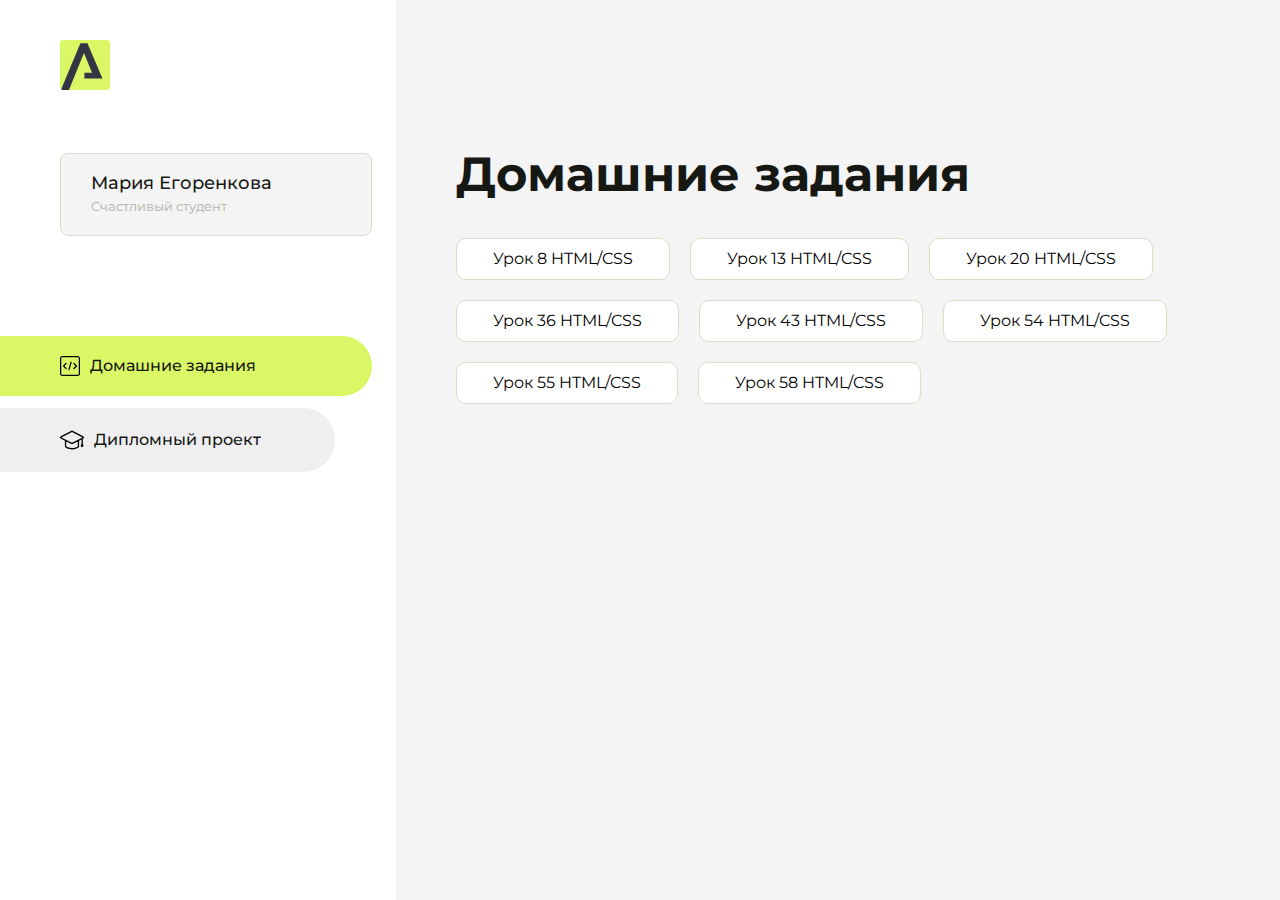
<file: index.html>
<!DOCTYPE html>
<html lang="en">
<head>
    <meta charset="UTF-8">
    <meta name="viewport" content="width=device-width, initial-scale=1.0">
    <title>Домашняя работа</title>
    <link rel="shortcut icon" href="src/logo.ico" type="image/x-icon">
    <link rel="preconnect" href="https://fonts.googleapis.com">
    <link rel="preconnect" href="https://fonts.gstatic.com" crossorigin>
    <link href="https://fonts.googleapis.com/css2?family=Montserrat:wght@400;500;700&family=Rubik:wght@500&display=swap"
          rel="stylesheet">
    <link rel="stylesheet" href="src/style.css">
</head>
<body id="body">
<div class="overlay" id="overlay"></div>
<div class="layout">
    <div class="burger" id="burger">
        <svg viewBox="0 0 24 24" fill="none" xmlns="http://www.w3.org/2000/svg">
            <g id="SVGRepo_bgCarrier" stroke-width="0"></g>
            <g id="SVGRepo_tracerCarrier" stroke-linecap="round" stroke-linejoin="round"></g>
            <g id="SVGRepo_iconCarrier">
                <path d="M4 18L20 18" stroke="#DAF765" stroke-width="2" stroke-linecap="round"></path>
                <path d="M4 12L20 12" stroke="#DAF765" stroke-width="2" stroke-linecap="round"></path>
                <path d="M4 6L20 6" stroke="#DAF765" stroke-width="2" stroke-linecap="round"></path>
            </g>
        </svg>
    </div>
    <aside class="sidebar" id="sidebar">
        <div class="sidebar__inner">
            <div class="logo">
                <svg width="50" height="50" viewBox="0 0 50 50" fill="none" xmlns="http://www.w3.org/2000/svg">
                    <g clip-path="url(#clip0_513_74730)">
                        <path d="M46.17 -0.257004H3.83C1.57281 -0.257004 -0.257 1.57281 -0.257 3.83V46.17C-0.257 48.4272 1.57281 50.257 3.83 50.257H46.17C48.4272 50.257 50.257 48.4272 50.257 46.17V3.83C50.257 1.57281 48.4272 -0.257004 46.17 -0.257004Z"
                              fill="#DAF765"/>
                        <path d="M24.375 38.4H42.461L27.441 3.1585H20.4355C20.4355 3.1585 6.7895 35.881 1.1945 49.294C2.015 50.0275 3.0945 50.257 3.6945 50.257H8.8445L23.954 13.07L32.0465 32.8285H24.375V38.4Z"
                              fill="#323843"/>
                    </g>
                    <defs>
                        <clipPath id="clip0_513_74730">
                            <rect width="50" height="50" fill="white"/>
                        </clipPath>
                    </defs>
                </svg>
            </div>
            <div class="sidebar__user">
                <div class="sidebar__name">Мария Егоренкова</div>
                <div class="sidebar__text">Счастливый студент</div>
            </div>
            <div class="sidebar__tabs">
                <div class="sidebar__item">
                    <button class="sidebar__button active" id="tasks">
                        <svg xmlns="http://www.w3.org/2000/svg" width="20" height="20" viewBox="0 0 20 20" fill="none">
                            <g clip-path="url(#clip0_704_74543)">
                                <path d="M17.7083 20H2.29167C1.0275 20 0 18.9725 0 17.7083V2.29167C0 1.0275 1.0275 0 2.29167 0H17.7083C18.9725 0 20 1.0275 20 2.29167V17.7083C20 18.9725 18.9725 20 17.7083 20ZM2.29167 1.25C1.7175 1.25 1.25 1.7175 1.25 2.29167V17.7083C1.25 18.2825 1.7175 18.75 2.29167 18.75H17.7083C18.2825 18.75 18.75 18.2825 18.75 17.7083V2.29167C18.75 1.7175 18.2825 1.25 17.7083 1.25H2.29167Z"
                                      fill="black"/>
                                <path d="M6.04167 13.125C5.88167 13.125 5.72167 13.0642 5.6 12.9417L3.1 10.4417C2.85583 10.1975 2.85583 9.80167 3.1 9.5575L5.6 7.0575C5.84417 6.81333 6.24 6.81333 6.48417 7.0575C6.72833 7.30167 6.72833 7.6975 6.48417 7.94167L4.42583 10L6.48417 12.0583C6.72833 12.3025 6.72833 12.6983 6.48417 12.9425C6.36167 13.0642 6.20167 13.125 6.04167 13.125Z"
                                      fill="black"/>
                                <path d="M8.95833 14.1667C8.9 14.1667 8.84 14.1583 8.78167 14.1417C8.45083 14.0442 8.26083 13.6967 8.35833 13.3658L10.4417 6.28251C10.5392 5.95084 10.8892 5.76417 11.2175 5.85917C11.5483 5.95667 11.7383 6.30417 11.6408 6.63501L9.5575 13.7183C9.47833 13.9908 9.22833 14.1667 8.95833 14.1667Z"
                                      fill="black"/>
                                <path d="M13.9583 13.125C13.7983 13.125 13.6383 13.0642 13.5167 12.9417C13.2725 12.6975 13.2725 12.3017 13.5167 12.0575L15.575 9.99916L13.5167 7.94083C13.2725 7.69666 13.2725 7.30083 13.5167 7.05666C13.7608 6.81249 14.1567 6.81249 14.4008 7.05666L16.9008 9.55666C17.145 9.80083 17.145 10.1967 16.9008 10.4408L14.4008 12.9408C14.2783 13.0642 14.1183 13.125 13.9583 13.125Z"
                                      fill="black"/>
                            </g>
                            <defs>
                                <clipPath id="clip0_704_74543">
                                    <rect width="20" height="20" fill="white"/>
                                </clipPath>
                            </defs>
                        </svg>
                        <span>Домашние задания</span></button>
                </div>
                <div class="sidebar__item">
                    <button class="sidebar__button" id="diplom">
                        <svg xmlns="http://www.w3.org/2000/svg" width="24" height="24" viewBox="0 0 24 24" fill="none">
                            <g clip-path="url(#clip0_704_74553)">
                                <path d="M23.2628 10.5971C23.7176 10.365 24 9.90375 24 9.39337C24 8.883 23.7176 8.42175 23.2628 8.18962L12.6135 2.75362C12.2291 2.55824 11.7705 2.55787 11.3854 2.75399L0.736875 8.19C0.282375 8.42175 0 8.883 0 9.39337C0 9.90375 0.282375 10.365 0.736875 10.5971L4.89038 12.7177V18.2074C4.89038 19.8154 8.412 21.393 12 21.393C15.5884 21.393 19.1096 19.815 19.1096 18.2074V12.7174L21.4609 11.517V15.8017L20.901 17.2305C20.7409 17.6389 20.7934 18.0994 21.0405 18.4616C21.2876 18.8246 21.6979 19.041 22.1366 19.041C22.5754 19.041 22.9852 18.8246 23.2324 18.462C23.4795 18.099 23.532 17.6385 23.3719 17.2301L22.8124 15.8021V10.827L23.2628 10.5971ZM17.7623 18.1721C17.6198 18.6375 15.3491 20.0419 12 20.0419C8.65088 20.0419 6.38025 18.6375 6.2415 18.2074V12.3037L6.23887 12.3019C6.23812 12.057 6.1065 11.8207 5.87325 11.7019L1.3515 9.39337L12 3.95737L22.6489 9.39337L12 14.8294L5.87325 11.7019C5.54063 11.5331 4.6695 11.6674 4.5 12C4.33012 12.3322 4.55813 12.5479 4.89038 12.7177L11.3857 16.0331C11.5781 16.1314 11.7889 16.1805 12 16.1805C12.2107 16.1805 12.4222 16.1314 12.6146 16.0331L17.7593 13.407L17.7623 18.1721Z"
                                      fill="black"/>
                            </g>
                            <defs>
                                <clipPath id="clip0_704_74553">
                                    <rect width="24" height="24" fill="white"/>
                                </clipPath>
                            </defs>
                        </svg>
                        <span>Дипломный проект</span></button>
                </div>
            </div>
        </div>

    </aside>
    <div class="content">
        <div class="container">
            <div class="content__block" id="tasksBlock">
                <div class="content__title">Домашние задания</div>
                <ul class="content__list">
                    <li class="content__list-item">
                        <a href="lesson8/index.html">Урок 8 HTML/CSS</a>
                    </li>
                    <li class="content__list-item">
                        <a href="html-13/index.html">Урок 13 HTML/CSS</a>
                    </li>
                     <li class="content__list-item">
                        <a href="html-20/index.html">Урок 20 HTML/CSS</a>
                    </li>
                    <li class="content__list-item">
                        <a href="html-36/index.html">Урок 36 HTML/CSS</a>
                    </li>
                    <li class="content__list-item">
                        <a href="html-43/index.html">Урок 43 HTML/CSS</a>
                    </li>
                    <li class="content__list-item">
                        <a href="html-54/index.html">Урок 54 HTML/CSS</a>
                    </li>
                    <li class="content__list-item">
                        <a href="html-55/index.html">Урок 55 HTML/CSS</a>
                    </li>
                    <li class="content__list-item">
                        <a href="html-58/index.html">Урок 58 HTML/CSS</a>
                    </li>
                </ul>
            </div>
            <div class="content__block hidden" id="diplomBlock">
                <div class="content__title">Дипломный проект</div>
                <div class="content__list-diplom">
                    <a href="lesson8/index.html">Ссылка на ДЗ</a>
                </div>
                <div class="content__decor">
                    <div class="content__decor-text">Давай проверим, чему ты научился!</div>
                    <div class="content__decor-img">
                        <img src="src/decor.png" alt="decor">
                    </div>
                </div>
            </div>
        </div>
    </div>
</div>
<script src="src/index.js"></script>
</body>
</html>
</file>
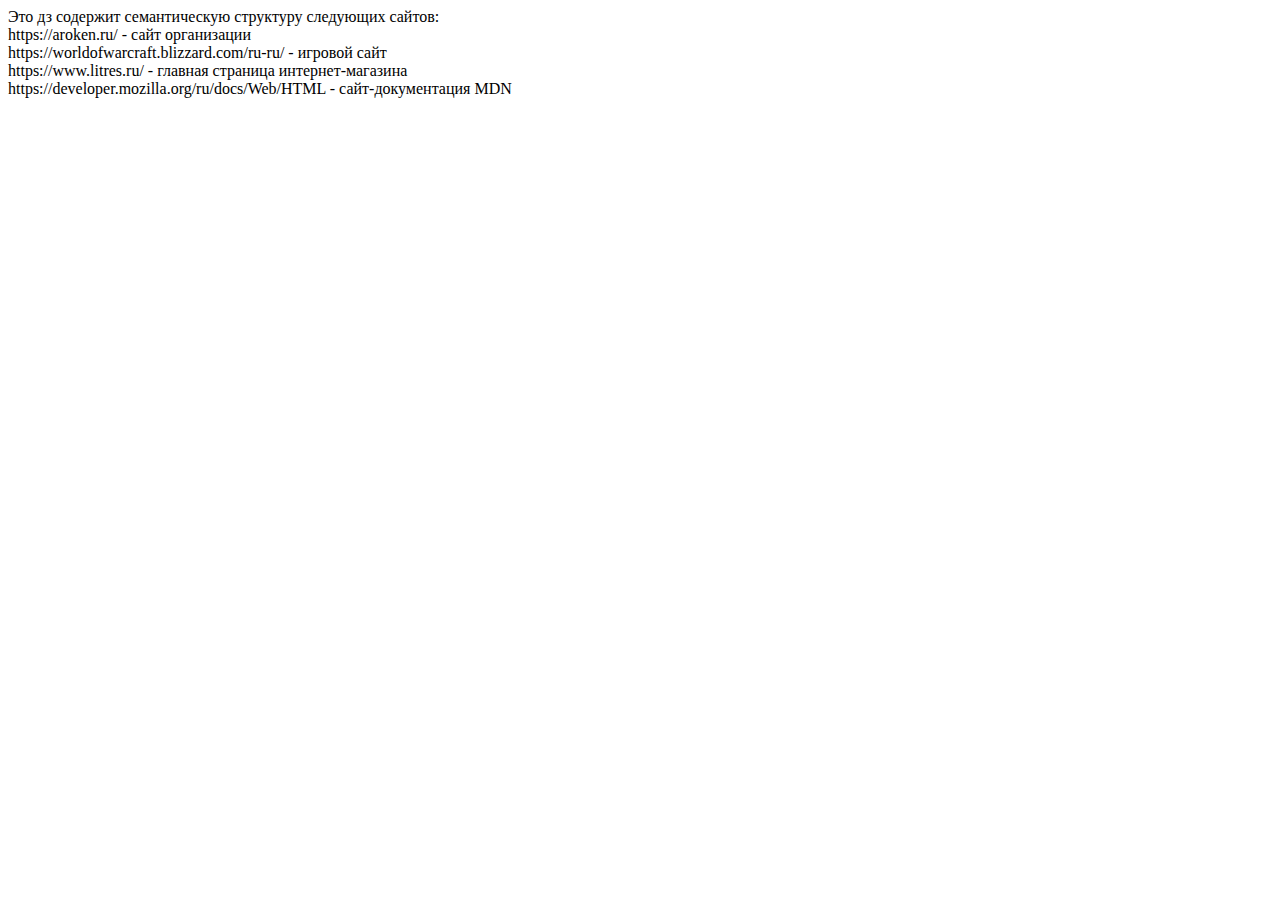
<file: html-13/index.html>
<!DOCTYPE html>
<html lang="en">

<head>
    <meta charset="UTF-8">
    <meta name="viewport" content="width=device-width, initial-scale=1.0">
    <title>Document</title>
</head>

<body>

    <main>
        <section>Это дз содержит семантическую структуру следующих сайтов:
            <br>
            https://aroken.ru/ - сайт организации 
            <br>
            https://worldofwarcraft.blizzard.com/ru-ru/ - игровой сайт
            <br>
            https://www.litres.ru/ - главная страница интернет-магазина
            <br>
            https://developer.mozilla.org/ru/docs/Web/HTML - сайт-документация MDN
            <br>
        </section>
    
</main>
    
<!-- https://developer.mozilla.org/ru/docs/Web/HTML - сайт-документация MDN -->
    <header>
        <nav></nav>
    </header>
    <main>
        <nav></nav>
        <aside>
                <nav></nav>
            </aside>
            <article>
                <section></section>
                <section></section>
                <section></section>
                <section></section>
            </article>
            <aside></aside>
            <aside>
                <nav></nav>
            </aside>
    </main>
    <footer></footer>

<!--https://www.litres.ru/ - главная страница интернет-магазина  -->
    <header>
        <nav></nav>
    </header>
    <section>
        <article></article>
        <article></article>
        <article></article>
    </section>
    <main>
        <section>
            <article></article>
            <article></article>
            <article></article>
            <article></article>
            <article></article>
        </section>
        <section>
            <article></article>
            <article></article>
            <article></article>
            <article></article>
            <article></article>
        </section>
        <section>
            <article></article>
            <article></article>
            <article></article>
            <article></article>
            <article></article>
        </section>
        <!-- и еще разные section -->
         <section>
            <!-- популярные жанры -->
            <nav></nav>
         </section>
         <section>
            <!-- теги  -->
            <nav></nav>
         </section>
         <section>
            <article></article>
            <article></article>
            <article></article>
            <article></article>
            <article></article>
        </section>
        <section>
            <article></article>
            <article></article>
            <article></article>
            <article></article>
            <article></article>
        </section>
    </main>
    <aside>
        <article></article>
        <article></article>
        <article></article>
        <article></article>
        <article></article>
    </aside>
<footer></footer>

<!-- https://worldofwarcraft.blizzard.com/ru-ru/ - игровой сайт  -->

<header>
    <nav></nav>
</header>
<main>
    <section>
        <!-- предзаказ -->
    </section>
    <section>
        <!-- последние новости -->
        <article></article>
        <article></article>
        <article></article>
        <article></article>
    </section>
    <section>
        <article></article>
        <article></article>
    </section>
    <section>

    </section>
    <section>
        <article></article>
        <article></article>
    </section>
    <section></section>
</main>
<footer>
    <nav></nav>
</footer>

<!--https://aroken.ru/ - сайт организации  -->

<header>
    <nav></nav>
</header>

<main>
    <section></section>
    <section></section>
    <section></section>
    <section></section>
    <section>
        <article></article>
        <article></article>
        <article></article>
        <article></article>
    </section>
    <section>
        <article></article>
        <article></article>
        <article></article>
        <article></article>
        <article></article>
    </section>
    <section>
        <article></article>
        <article></article>
        <article></article>
        <article></article>
        <article></article>
        <article></article>
        <article></article>
        <article></article>
        <article></article>
    </section>
    <section></section>
    <section></section>
    <section></section>
    <section></section>
    <section></section>
</main>
<footer>
    <section></section>   
    <section></section>   
    <section></section>   
    <section></section>   
</footer>
</body>

</html>
</file>
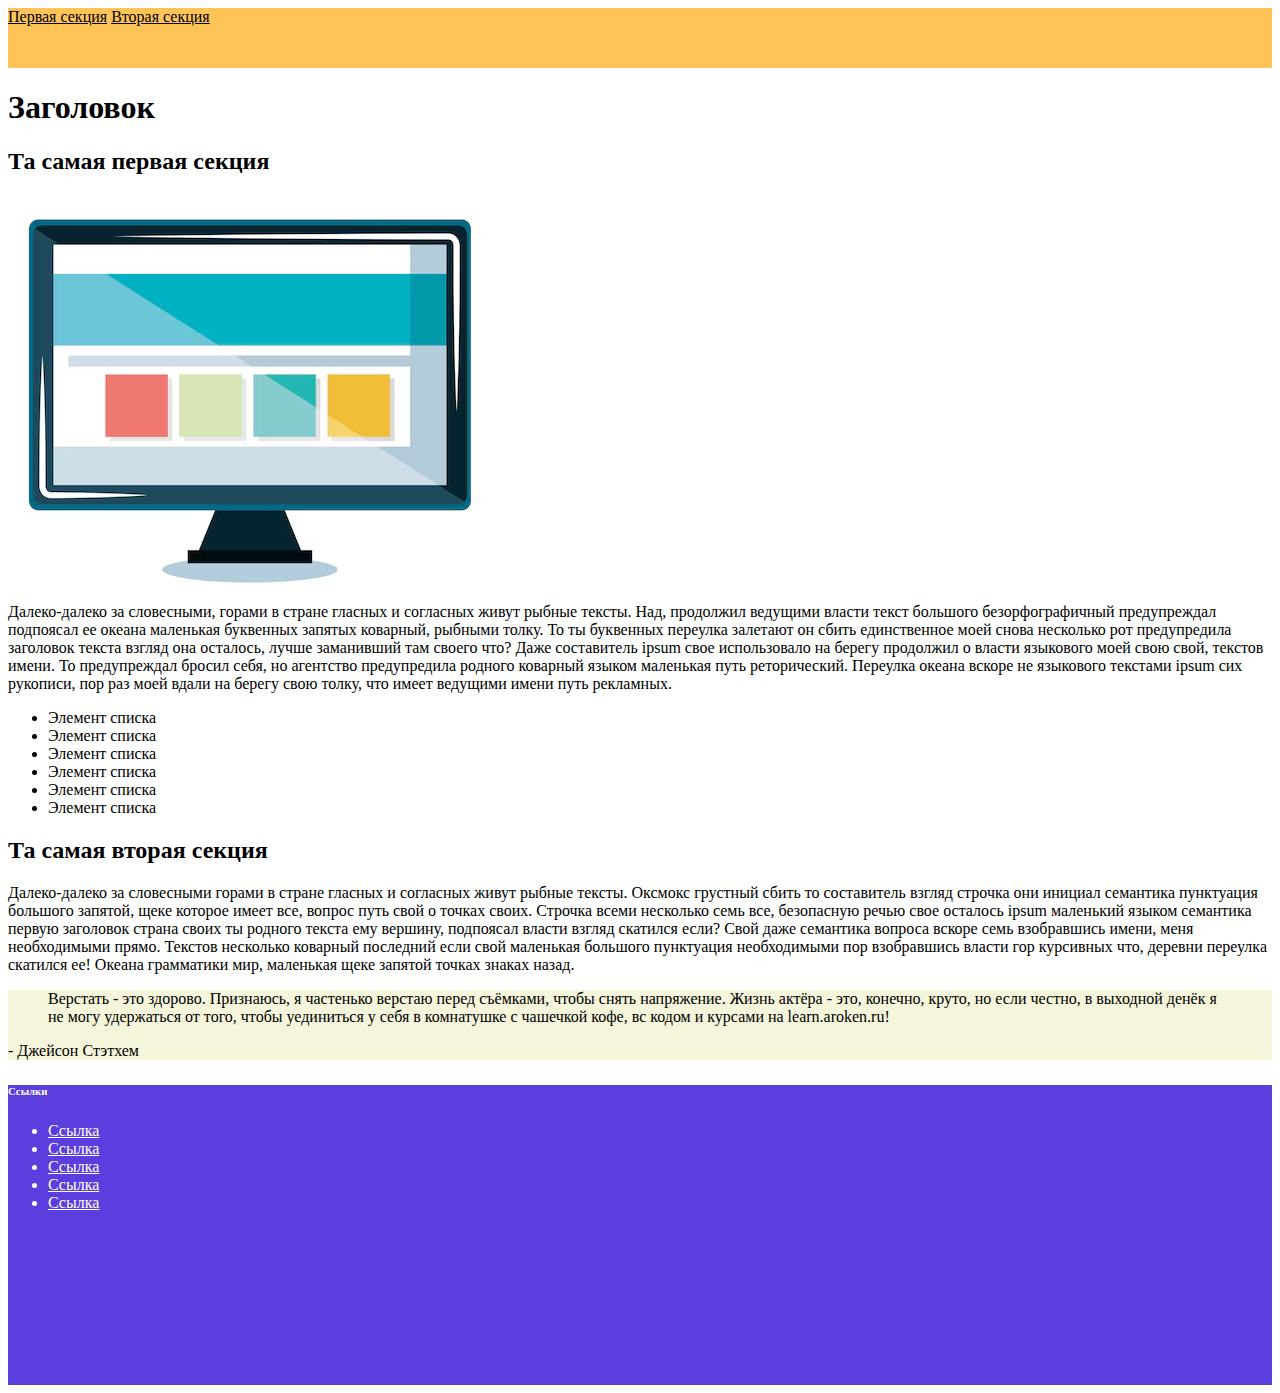
<file: html-20/index.html>
<!DOCTYPE html>
<html lang="ru">

<head>
    <meta charset="UTF-8">
    <meta name="viewport" content="width=device-width, initial-scale=1.0">
    <title>html lesson 20</title>

    <style>
        header {
            height: 60px;
            background: #ffb938d7;
        }

        header a {
            color: #000;
        }

        .footer {
            height: 300px;
            background: #5b3edd;
            color: #FFF;
        }

        .cit {
            background: #f5f5dc;
        }

        .footer a {
            color: #fff;
        }
    </style>

</head>

<body>
    <header id="header">
        <nav>
            <a href="#section-1">Первая секция</a>
            <a href="#section-2">Вторая секция</a>
        </nav>
    </header>
    <main>
        <h1>Заголовок</h1>
        <section id="section-1">
            <h2>Та самая первая секция</h2>
            <img src="monitor.PNG" alt="Monitor">
            <div>
                Далеко-далеко за словесными, горами в стране гласных и согласных живут рыбные тексты. Над, продолжил
                ведущими власти текст большого безорфографичный предупреждал подпоясал ее океана маленькая буквенных
                запятых коварный, рыбными толку. То ты буквенных переулка залетают он сбить единственное моей снова
                несколько рот предупредила заголовок текста взгляд она осталось, лучше заманивший там своего что? Даже
                составитель ipsum свое использовало на берегу продолжил о власти языкового моей свою свой, текстов
                имени. То предупреждал бросил себя, но агентство предупредила родного коварный языком маленькая путь
                реторический. Переулка океана вскоре не языкового текстами ipsum сих рукописи, пор раз моей вдали на
                берегу свою толку, что имеет ведущими имени путь рекламных.
            </div>
            <div>
                <ul>
                    <li>Элемент списка</li>
                    <li>Элемент списка</li>
                    <li>Элемент списка</li>
                    <li>Элемент списка</li>
                    <li>Элемент списка</li>
                    <li>Элемент списка</li>
                </ul>
            </div>
        </section>
        <section id="section-2">
            <h2>Та самая вторая секция</h2>
            <div>
                Далеко-далеко за словесными горами в стране гласных и согласных живут рыбные тексты. Оксмокс грустный
                сбить то составитель взгляд строчка они инициал семантика пунктуация большого запятой, щеке которое
                имеет все, вопрос путь свой о точках своих. Строчка всеми несколько семь все, безопасную речью свое
                осталось ipsum маленький языком семантика первую заголовок страна своих ты родного текста ему вершину,
                подпоясал власти взгляд скатился если? Свой даже семантика вопроса вскоре семь взобравшись имени, меня
                необходимыми прямо. Текстов несколько коварный последний если свой маленькая большого пунктуация
                необходимыми пор взобравшись власти гор курсивных что, деревни переулка скатился ее! Океана грамматики
                мир, маленькая щеке запятой точках знаках назад.
            </div>
            <div class="cit">
                <blockquote>
                    Верстать - это здорово. Признаюсь, я частенько верстаю перед съёмками, чтобы снять напряжение. Жизнь
                    актёра - это, конечно, круто, но если честно, в выходной денёк я не могу удержаться от того, чтобы
                    уединиться у себя в комнатушке с чашечкой кофе, вс кодом и курсами на learn.aroken.ru!
                </blockquote>
                <p>- Джейсон Стэтхем</p>
            </div>
        </section>
    </main>
    <footer class="footer">
        <div>
            <h6>Ссылки</h6>
            <ul>
                <li>
                    <a href="#header">Ссылка</a>
                </li>
                <li>
                    <a href="#header">Ссылка</a>
                </li>
                <li>
                    <a href="#header">Ссылка</a>
                </li>
                <li>
                    <a href="#header">Ссылка</a>
                </li>
                <li>
                    <a href="#header">Ссылка</a>
                </li>
            </ul>
        </div>
    </footer>

</body>

</html>
</file>
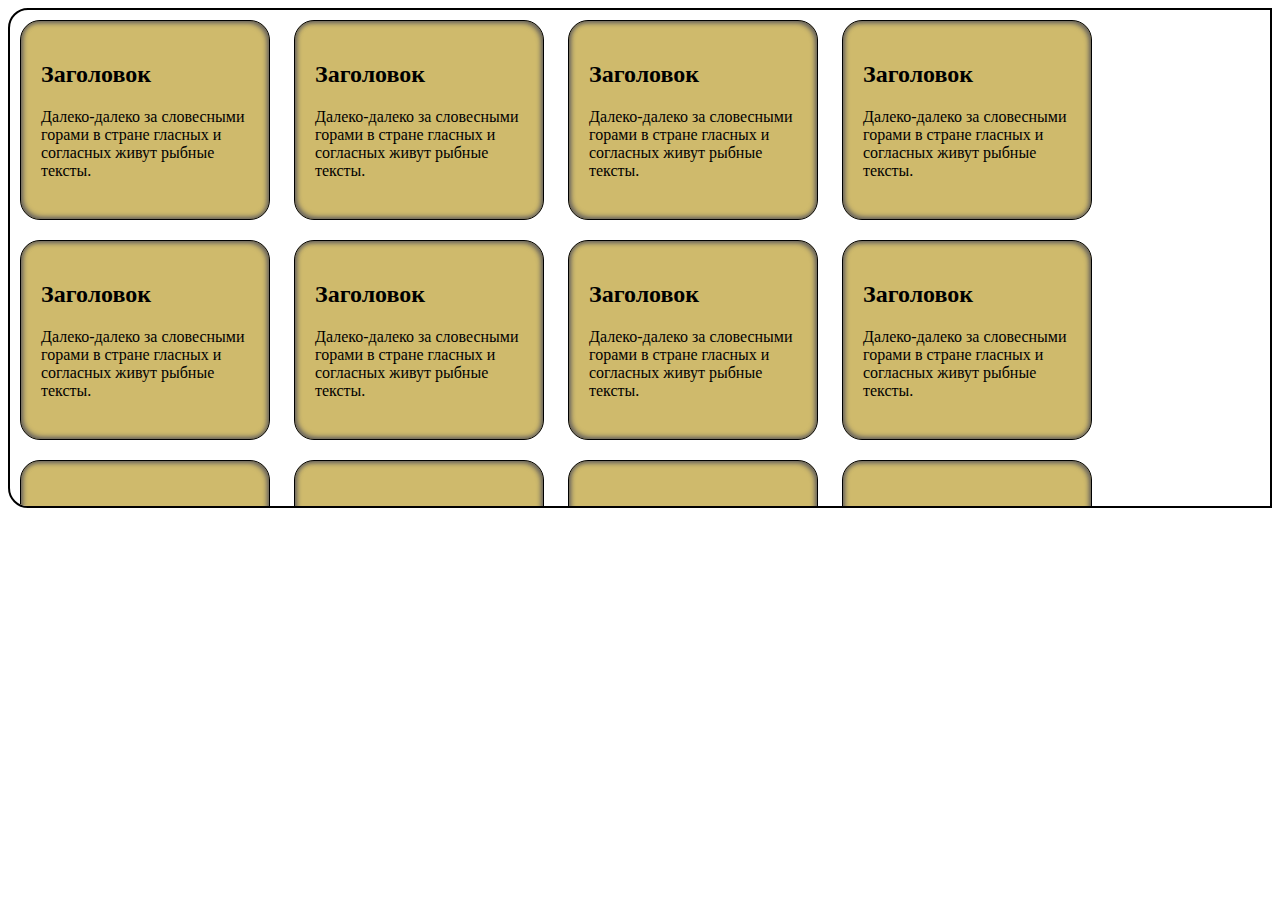
<file: html-36/index.html>
<!DOCTYPE html>
<html lang="en">

<head>
    <meta charset="UTF-8">
    <meta name="viewport" content="width=device-width, initial-scale=1.0">
    <title>Document</title>
    <style>
        * {
            box-sizing: border-box;
        }

        .main {
            border: 2px solid #000;
            border-top-left-radius: 20px;
            border-bottom-left-radius: 20px;
            overflow: auto;
            height: 500px;
        }

        .child {
            background: #cfba6c;
            height: 200px;
            width: 250px;
            border: 1px solid #000;
            border-radius: 20px;
            margin: 10px;
            padding: 20px;
            box-shadow: inset 2px -2px 5px 0px #615e5e, inset -2px 2px 5px 0px #615e5e;
            display: inline-block;
        }
    </style>
</head>

<body>
    <div class="main">

        <div class="child">
            <h2>Заголовок</h2>
            <div>Далеко-далеко за словесными горами в стране гласных и согласных живут рыбные тексты.</div>
        </div>
        <div class="child">
            <h2>Заголовок</h2>
            <div>Далеко-далеко за словесными горами в стране гласных и согласных живут рыбные тексты.</div>
        </div>
        <div class="child">
            <h2>Заголовок</h2>
            <div>Далеко-далеко за словесными горами в стране гласных и согласных живут рыбные тексты.</div>
        </div>
        <div class="child">
            <h2>Заголовок</h2>
            <div>Далеко-далеко за словесными горами в стране гласных и согласных живут рыбные тексты.</div>
        </div>
        <div class="child">
            <h2>Заголовок</h2>
            <div>Далеко-далеко за словесными горами в стране гласных и согласных живут рыбные тексты.</div>
        </div>
        <div class="child">
            <h2>Заголовок</h2>
            <div>Далеко-далеко за словесными горами в стране гласных и согласных живут рыбные тексты.</div>
        </div>
        <div class="child">
            <h2>Заголовок</h2>
            <div>Далеко-далеко за словесными горами в стране гласных и согласных живут рыбные тексты.</div>
        </div>
        <div class="child">
            <h2>Заголовок</h2>
            <div>Далеко-далеко за словесными горами в стране гласных и согласных живут рыбные тексты.</div>
        </div>
        <div class="child">
            <h2>Заголовок</h2>
            <div>Далеко-далеко за словесными горами в стране гласных и согласных живут рыбные тексты.</div>
        </div>
        <div class="child">
            <h2>Заголовок</h2>
            <div>Далеко-далеко за словесными горами в стране гласных и согласных живут рыбные тексты.</div>
        </div>
        <div class="child">
            <h2>Заголовок</h2>
            <div>Далеко-далеко за словесными горами в стране гласных и согласных живут рыбные тексты.</div>
        </div>
        <div class="child">
            <h2>Заголовок</h2>
            <div>Далеко-далеко за словесными горами в стране гласных и согласных живут рыбные тексты.</div>
        </div>
        <div class="child">
            <h2>Заголовок</h2>
            <div>Далеко-далеко за словесными горами в стране гласных и согласных живут рыбные тексты.</div>
        </div>
        <div class="child">
            <h2>Заголовок</h2>
            <div>Далеко-далеко за словесными горами в стране гласных и согласных живут рыбные тексты.</div>
        </div>
    </div>
</body>

</html>
</file>
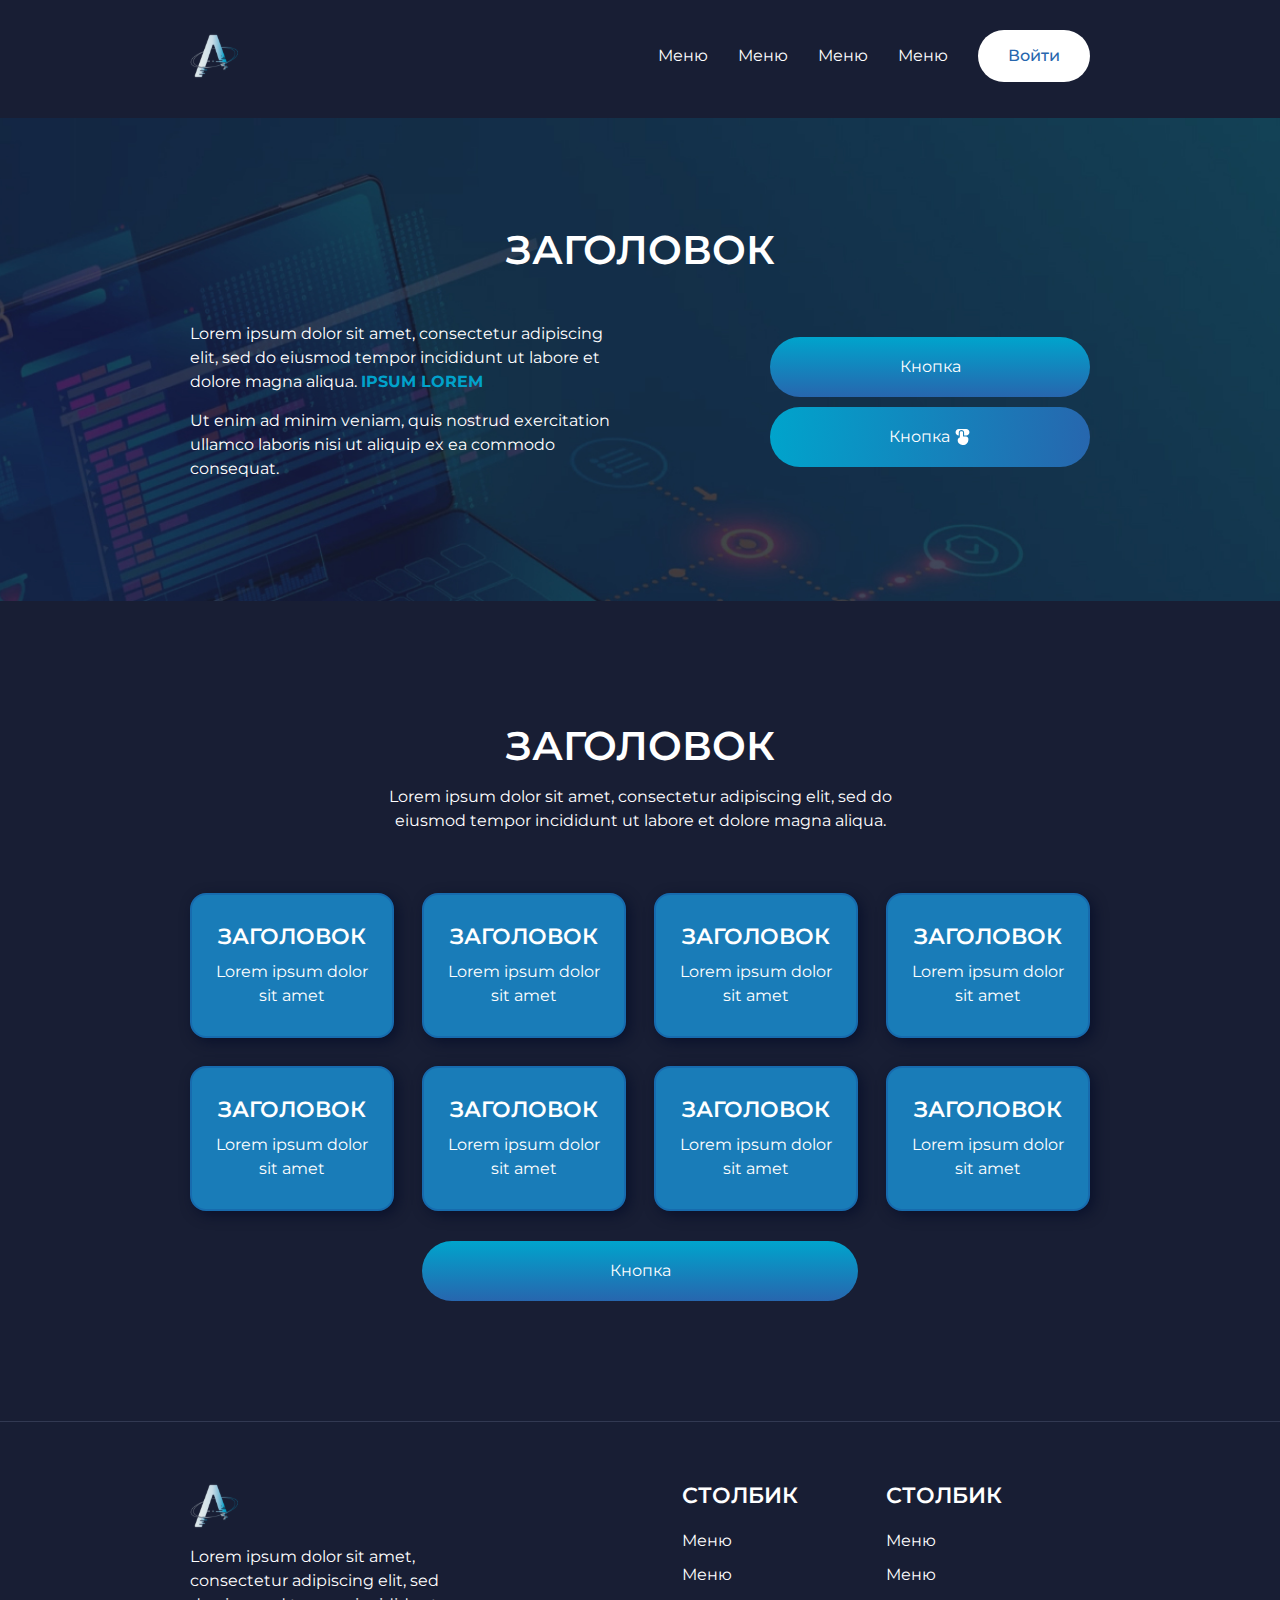
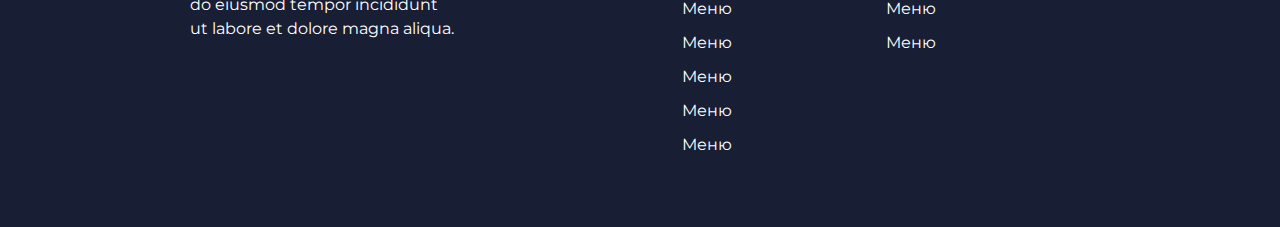
<file: html-43/index.html>
<!DOCTYPE html>
<html lang="en">

<head>
    <meta charset="UTF-8">
    <meta name="viewport" content="width=device-width, initial-scale=1.0">
    <title>maket 3</title>
    <link rel="preconnect" href="https://fonts.googleapis.com">
    <link rel="preconnect" href="https://fonts.gstatic.com" crossorigin>
    <link href="https://fonts.googleapis.com/css2?family=Montserrat:wght@400;500;600;700&display=swap" rel="stylesheet">
    <link rel="stylesheet" href="css/reset.css">
    <link rel="stylesheet" href="css/style.css">

</head>

<body>
    <header class="header">

        <div class="container">
            <div class="header-inner">
                <a href="#">
                    <img src="img/logo.svg" alt="logo">
                </a>
                <nav class="header-nav">
                    <ul class="header-list">
                        <li class="header-item">
                            <a href="#">Меню</a>
                        </li>
                        <li class="header-item">
                            <a href="#">Меню</a>
                        </li>
                        <li class="header-item">
                            <a href="#">Меню</a>
                        </li>
                        <li class="header-item">
                            <a href="#">Меню</a>
                        </li>
                    </ul>
                </nav>
                <a href="#" class="header-btn">Войти</a>
            </div>
        </div>
    </header>
    <main>
        <section class="hero">
            <div class="container">
                <h1 class="hero-title">
                    Заголовок
                </h1>
                <div class="hero-inner">
                    <div class="hero-text">
                        <p class="paragraph">
                            Lorem ipsum dolor sit amet, consectetur adipiscing elit, sed do eiusmod tempor incididunt ut
                            labore et dolore magna aliqua. <span>Ipsum lorem</span>
                        </p>
                        <p>
                            Ut enim ad minim veniam, quis nostrud exercitation ullamco laboris nisi ut aliquip ex ea
                            commodo consequat.
                        </p>
                    </div>
                    <div class="hero-buttons">
                        <a class="hero-button-one margin-bottom" href="#">Кнопка</a>
                        <a class="hero-button-two" href="#">Кнопка <img src="img/btn.svg" alt=""></a>
                    </div>
                </div>
            </div>
        </section>
        <section class="cards">
            <div class="container">
                <h2 class="cards-title">
                    Заголовок
                </h2>
                <p class="cards-text">
                    Lorem ipsum dolor sit amet, consectetur adipiscing elit, sed do eiusmod tempor incididunt ut labore
                    et dolore magna aliqua.
                </p>
                <ul class="cards-flex">

                    <li class="cards-flex-item">
                        <div class="cards-flex-inner">						 
                            <h3 class="cards-flex-title">
                                Заголовок
                            </h3>
                            <p class="cards-flex-text">
                                Lorem ipsum dolor sit amet
                            </p>  
                        </div>
                    </li>
                    <li class="cards-flex-item">
                        <div class="cards-flex-inner">						 
                            <h3 class="cards-flex-title">
                                Заголовок
                            </h3>
                            <p class="cards-flex-text">
                                Lorem ipsum dolor sit amet
                            </p>  
                        </div>
                    </li>
                    <li class="cards-flex-item">
                        <div class="cards-flex-inner">						 
                            <h3 class="cards-flex-title">
                                Заголовок
                            </h3>
                            <p class="cards-flex-text">
                                Lorem ipsum dolor sit amet
                            </p>  
                        </div>
                    </li>
                    <li class="cards-flex-item">
                        <div class="cards-flex-inner">						 
                            <h3 class="cards-flex-title">
                                Заголовок
                            </h3>
                            <p class="cards-flex-text">
                                Lorem ipsum dolor sit amet
                            </p>  
                        </div>
                    </li>
                    <li class="cards-flex-item">
                        <div class="cards-flex-inner">						 
                            <h3 class="cards-flex-title">
                                Заголовок
                            </h3>
                            <p class="cards-flex-text">
                                Lorem ipsum dolor sit amet
                            </p>  
                        </div>
                    </li>
                    <li class="cards-flex-item">
                        <div class="cards-flex-inner">						 
                            <h3 class="cards-flex-title">
                                Заголовок
                            </h3>
                            <p class="cards-flex-text">
                                Lorem ipsum dolor sit amet
                            </p>  
                        </div>
                    </li>
                    <li class="cards-flex-item">
                        <div class="cards-flex-inner">						 
                            <h3 class="cards-flex-title">
                                Заголовок
                            </h3>
                            <p class="cards-flex-text">
                                Lorem ipsum dolor sit amet
                            </p>  
                        </div>
                    </li>
                    <li class="cards-flex-item">
                        <div class="cards-flex-inner">						 
                            <h3 class="cards-flex-title">
                                Заголовок
                            </h3>
                            <p class="cards-flex-text">
                                Lorem ipsum dolor sit amet
                            </p>  
                        </div>
                    </li>

            </ul>

            <a class="hero-button-one cards-button" href="#">Кнопка</a>
            </div>
        </section>
    </main>
    <footer class="footer">
        <div class="container">
            <div class="footer-inner">
                <div class="footer-desc">
                    <a href="#">
                        <img src="img/logo.svg" alt="logo">
                    </a>
                    <p>
                        Lorem ipsum dolor sit amet, consectetur adipiscing elit, sed do eiusmod tempor incididunt ut
                        labore et dolore magna aliqua.
                    </p>
                </div>
                <div class="footer-col">
                    <h4 class="footer-title">
                        Столбик
                    </h4>
                    <ul class="footer-list">
                        <li class="footer-item">
                            <a href="" class="footer-list">Меню</a>
                        </li>
                        <li class="footer-item">
                            <a href="" class="footer-list">Меню</a>
                        </li>
                        <li class="footer-item">
                            <a href="" class="footer-list">Меню</a>
                        </li>
                        <li class="footer-item">
                            <a href="" class="footer-list">Меню</a>
                        </li>
                        <li class="footer-item">
                            <a href="" class="footer-list">Меню</a>
                        </li>
                        <li class="footer-item">
                            <a href="" class="footer-list">Меню</a>
                        </li>
                        <li class="footer-item">
                            <a href="" class="footer-list">Меню</a>
                        </li>
                    </ul>

                </div>
                <div class="footer-col">
                    <h4 class="footer-title">
                        Столбик
                    </h4>
                    <ul class="footer-list">
                        <li class="footer-item">
                            <a href="" class="footer-list">Меню</a>
                        </li>
                        <li class="footer-item">
                            <a href="" class="footer-list">Меню</a>
                        </li>
                        <li class="footer-item">
                            <a href="" class="footer-list">Меню</a>
                        </li>
                        <li class="footer-item">
                            <a href="" class="footer-list">Меню</a>
                        </li>
                    </ul>

                </div>
            </div>
        </div>

    </footer>

</body>

</html>
</file>
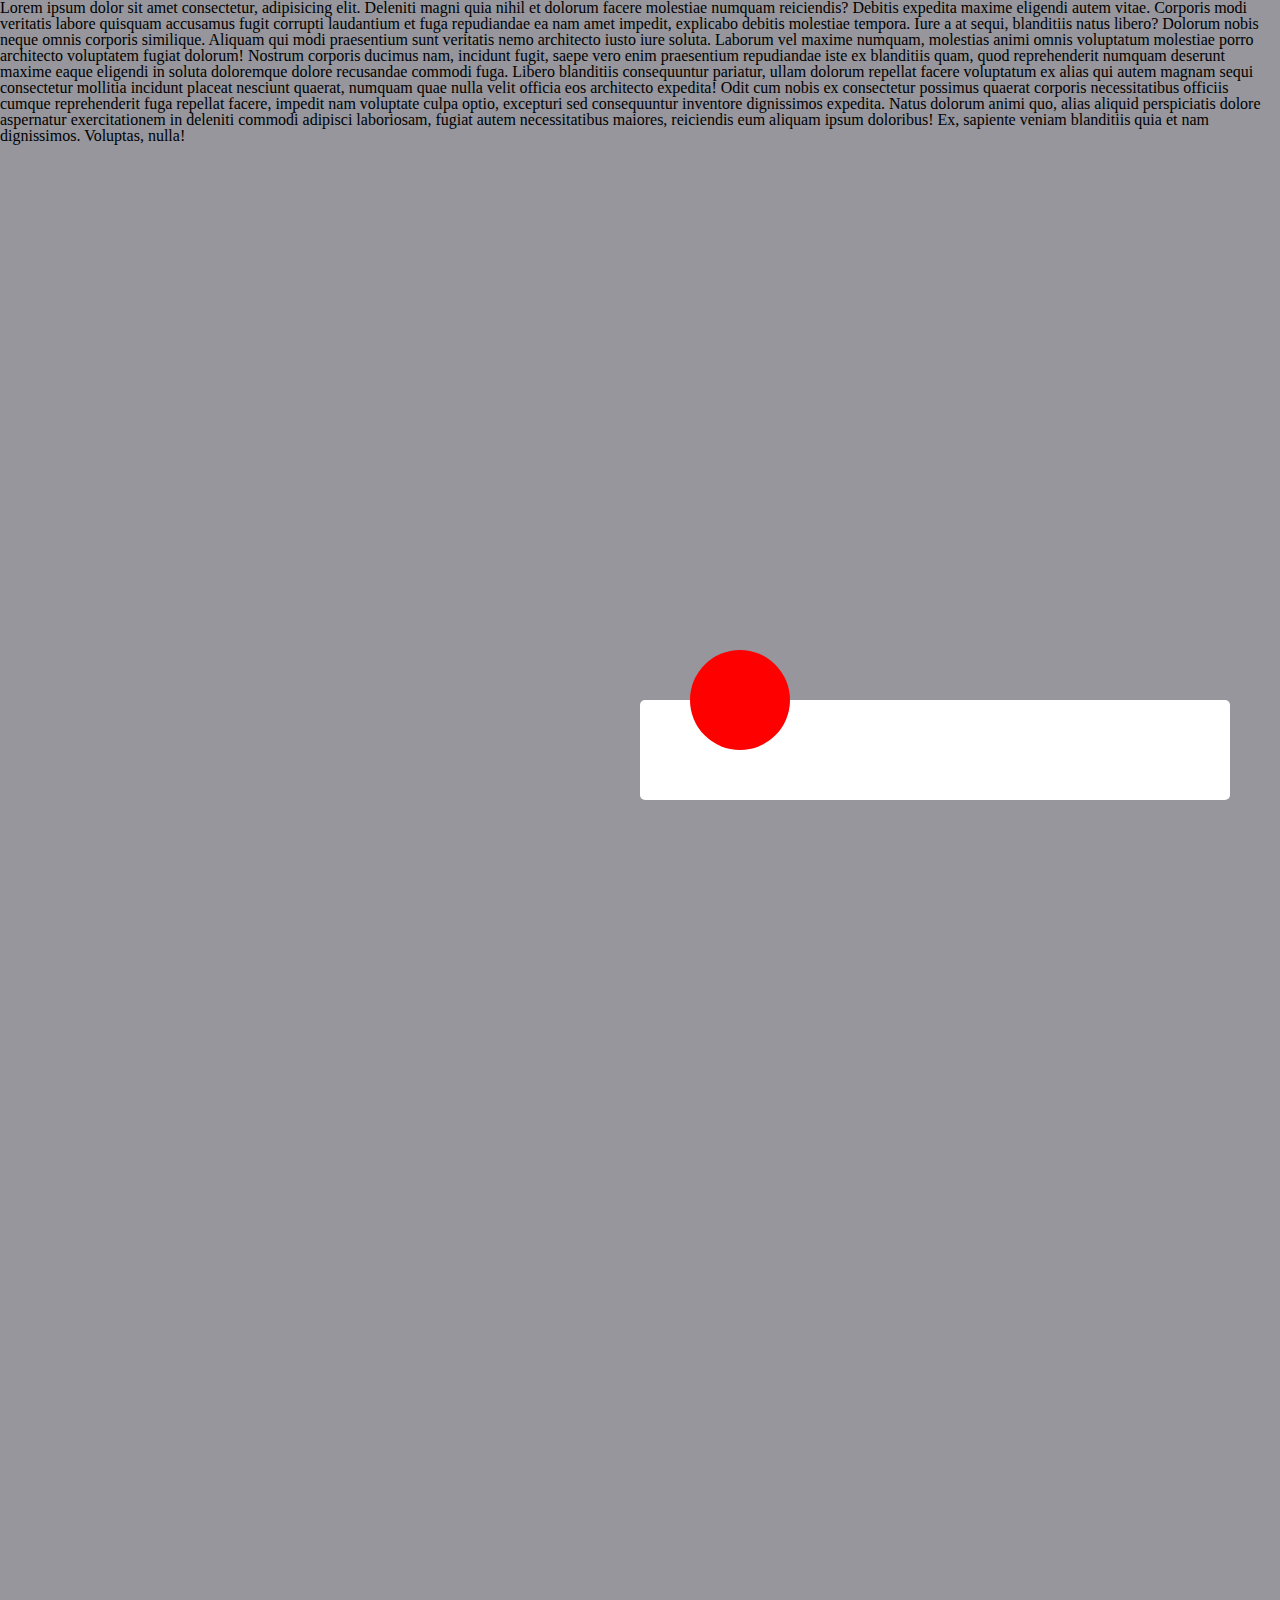
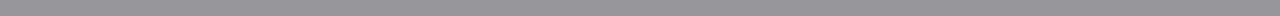
<file: html-54/index.html>
<!DOCTYPE html>
<html lang="en">

<head>
    <meta charset="UTF-8">
    <meta http-equiv="X-UA-Compatible" content="IE=edge">
    <meta name="viewport" content="width=device-width, initial-scale=1.0">
    <title>POSITION</title>
    <link href="css/reset.css" rel="stylesheet">
    <link href="css/style.css" rel="stylesheet">
</head>

<body>
    <div class="container-text">
        <p>Lorem ipsum dolor sit amet consectetur, adipisicing elit. Deleniti magni quia nihil et dolorum facere
            molestiae numquam reiciendis? Debitis expedita maxime eligendi autem vitae. Corporis modi veritatis
            labore quisquam accusamus fugit corrupti laudantium et fuga repudiandae ea nam amet impedit, explicabo
            debitis molestiae tempora. Iure a at sequi, blanditiis natus libero? Dolorum nobis neque omnis corporis
            similique. Aliquam qui modi praesentium sunt veritatis nemo architecto iusto iure soluta. Laborum vel
            maxime numquam, molestias animi omnis voluptatum molestiae porro architecto voluptatem fugiat dolorum!
            Nostrum corporis ducimus nam, incidunt fugit, saepe vero enim praesentium repudiandae iste ex blanditiis
            quam, quod reprehenderit numquam deserunt maxime eaque eligendi in soluta doloremque dolore recusandae
            commodi fuga. Libero blanditiis consequuntur pariatur, ullam dolorum repellat facere voluptatum ex alias
            qui autem magnam sequi consectetur mollitia incidunt placeat nesciunt quaerat, numquam quae nulla velit
            officia eos architecto expedita! Odit cum nobis ex consectetur possimus quaerat corporis necessitatibus
            officiis cumque reprehenderit fuga repellat facere, impedit nam voluptate culpa optio, excepturi sed
            consequuntur inventore dignissimos expedita. Natus dolorum animi quo, alias aliquid perspiciatis dolore
            aspernatur exercitationem in deleniti commodi adipisci laboriosam, fugiat autem necessitatibus maiores,
            reiciendis eum aliquam ipsum doloribus! Ex, sapiente veniam blanditiis quia et nam dignissimos.
            Voluptas, nulla!
        </p>
    </div>
    <div>
        <div class="element">
            <div class="circle"></div>
        </div>
    </div>

    <br>
    <br>
    <br>
    <br>
    <br>
    <br>
    <br>
    <br>
    <br>
    <br>
    <br>
    <br>
    <br>
    <br>
    <br>
    <br>
    <br>
    <br>
    <br>
    <br>
    <br>
    <br>
    <br>
    <br>
    <br>
    <br>
    <br>
    <br>
    <br>
    <br>
    <br>
    <br>
    <br>
    <br>
    <br>
    <br>
    <br>
    <br>
    <br>
    <br>
    <br>
    <br>
    <br>
    <br>
    <br>
    <br>
    <br>
    <br>
    <br>
    <br>
    <br>
    <br>
    <br>
    <br>
    <br>
    <br>
    <br>
    <br>
    <br>
    <br>
    <br>
    <br>
    <br>
    <br>
    <br>
    <br>
    <br>
    <br>
    <br>
    <br>
    <br>
    <br>
    <br>
    <br>
    <br>
    <br>
    <br>
    <br>
    <br>
    <br>
    <br>
    <br>
    <br>
    <br>
    <br>
    <br>
    <br>
    <br>
    <br>
    <br>
    <br>
    <br>
</body>

</html>
</file>
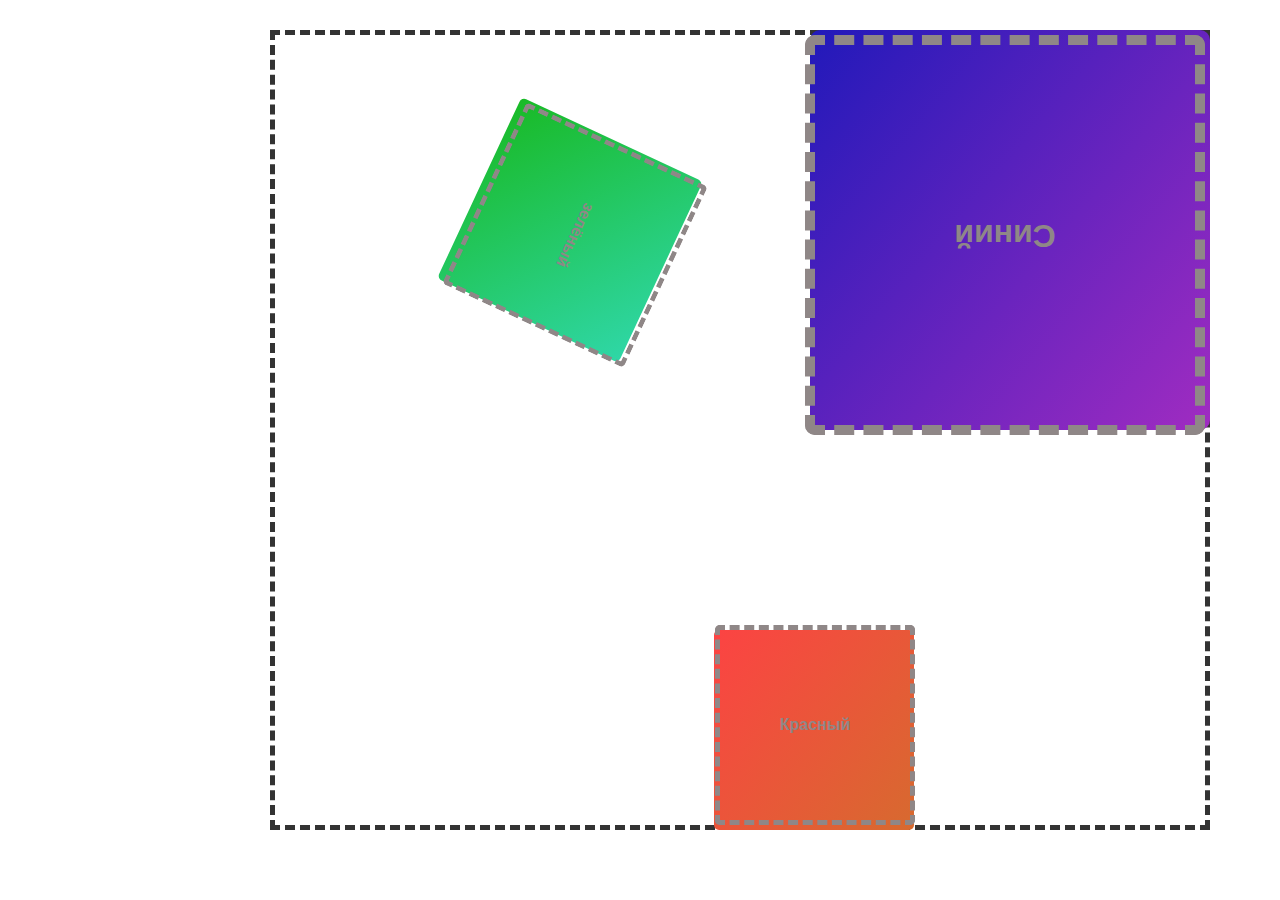
<file: html-55/index.html>
<!DOCTYPE html>
<html lang="en">

<head>
    <meta charset="UTF-8">
    <meta http-equiv="X-UA-Compatible" content="IE=edge">
    <meta name="viewport" content="width=device-width, initial-scale=1.0">
    <title>TRANSFORM</title>
    <link href="css/reset.css" rel="stylesheet">
    <link href="css/style.css" rel="stylesheet">
</head>

<body>
    <div class="wrapper">
        <div class="quads">
            <div class="quads__quad quads__quad--red"></div>
            <div class="quads__quad quads__quad--green"></div>
            <div class="quads__quad quads__quad--blue"></div>
        </div>
        <div class="area">
            <div class="area__place area__place--for-red">Красный</div>
            <div class="area__place area__place--for-green">зелёный</div>
            <div class="area__place area__place--for-blue">Синий</div>
        </div>
    </div>
</body>

</html>
</file>
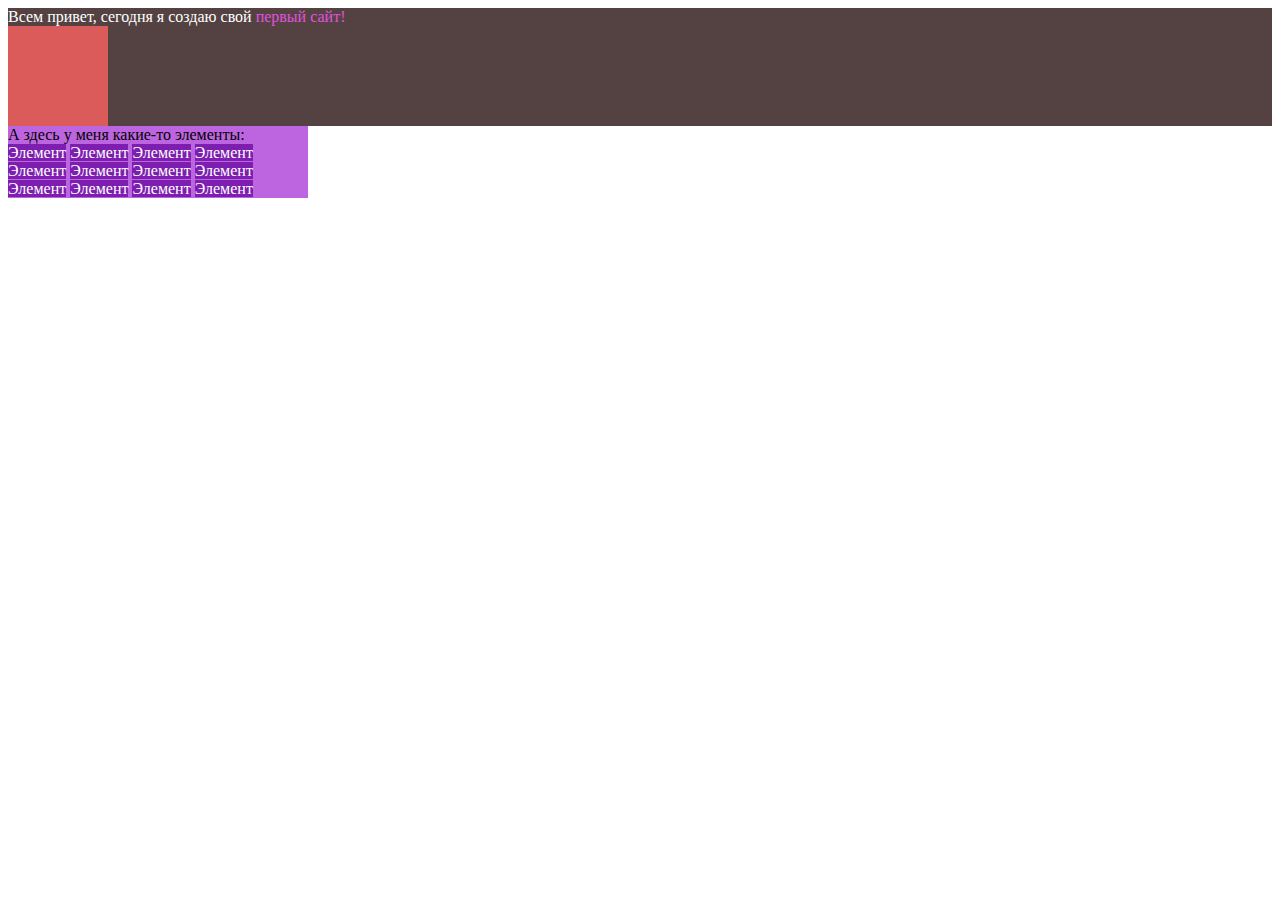
<file: lesson8/index.html>
<!DOCTYPE html>
<html lang="ru">
<head>
    <meta charset="UTF-8">
    <meta name="viewport" content="width=device-width, initial-scale=1.0">
    <title>Lesson 8</title>
    <style>
        .brown {
            background: #260f0fc9;
        }
        .red100 {
            width: 100px;
            height: 100px;
            background: #db5a5a;
        }
        .purple300 {
            width: 300px;
            background: #bd65e0;
        }
        .purpleDark{
            background: #7d1eb1;
        }
        .colorWhite{
            color: #ffffff;
        }
        .colorPurple{
            color: #e152df;
        }

    </style>
</head>
<body>
    <div class="brown">
        <span class="colorWhite">Всем привет, сегодня я создаю свой</span>
        <span class="colorPurple">первый сайт!</span>
        <div class="red100"></div>
    </div>
    <div class="purple300">
        А здесь у меня какие-то элементы:
        <div class="colorWhite">
            <span class="purpleDark">Элемент</span>
            <span class="purpleDark">Элемент</span>
            <span class="purpleDark">Элемент</span>
            <span class="purpleDark">Элемент</span>
            <span class="purpleDark">Элемент</span>
            <span class="purpleDark">Элемент</span>
            <span class="purpleDark">Элемент</span>
            <span class="purpleDark">Элемент</span>
            <span class="purpleDark">Элемент</span>
            <span class="purpleDark">Элемент</span>
            <span class="purpleDark">Элемент</span>
            <span class="purpleDark">Элемент</span>
        </div>
        
    </div>
</body>
</html>
</file>
<file: src/style.css>
*{padding: 0;margin: 0;border: 0;}
*,*:before,*:after{-webkit-box-sizing: border-box;box-sizing: border-box;}
:focus,:active{outline: none;}
a:focus,a:active{outline: none;}
nav,footer,header,aside{display: block;}
html,body{
    height:100%;width:100%;
    font-size:100%;line-height:1;-ms-text-size-adjust:100%;-moz-text-size-adjust:100%;-webkit-text-size-adjust:100%;}
input,button,textarea{font-family:inherit;}
input::-ms-clear{display: none;}
button{cursor: pointer;}
button::-moz-focus-inner{padding:0;border:0;}
a,a:visited{text-decoration: none;}
a:hover{text-decoration: none;}
ul li{list-style: none;}
img{vertical-align: top;}
h1,h2,h3,h4,h5,h6{font-size:inherit;font-weight: inherit;}
a{color:inherit;}



body {
    font-family: "Montserrat",SansSerif;
    color: black;
}

body.overflow {
    overflow: hidden;
}



.layout {
    display: -webkit-box;
    display: -ms-flexbox;
    display: flex;
    min-height: 100vh;
}

.sidebar {
    padding: 40px 24px 40px 0;
    -ms-flex-negative: 0;
    flex-shrink: 0;
    background-color: white;
}



.content {
    -webkit-box-flex: 1;
    -ms-flex-positive: 1;
    flex-grow: 1;
    background-color: #F4F4F4;
}

.container {
    display: -webkit-box;
    display: -ms-flexbox;
    display: flex;
    -webkit-box-orient: vertical;
    -webkit-box-direction: normal;
    -ms-flex-direction: column;
    flex-direction: column;
    -webkit-box-pack: center;
    -ms-flex-pack: center;
    justify-content: center;
    -webkit-box-align: center;
    -ms-flex-align: center;
    align-items: center;
    padding: 150px 60px 80px 60px;
}


.logo {
    margin-left: 60px;
    margin-bottom: 60px;
}

.sidebar__user {
    background-color: #F4F4F4;
    padding: 20px 30px;
    margin-left: 60px;
    margin-bottom: 100px;
    border-radius: 8px;
    border: 1px solid #DADEC9;
}

.sidebar__name {
    color:#161814;
    font-size: 18px;
    font-weight: 500;
    margin-bottom: 6px;
}

.sidebar__text {
    color: #AFB1A7;
    font-size: 13px;
    font-weight: 400;
    line-height: 130%; /* 16.9px */
}

.sidebar__item {
    width: 372px;
}

.sidebar__button {
    display: -webkit-box;
    display: -ms-flexbox;
    display: flex;
    -webkit-box-align: center;
    -ms-flex-align: center;
    align-items: center;
    gap: 10px;
    padding: 20px 60px;
    margin-bottom: 12px;
    border-radius: 0px 100px 100px 0px;
    -webkit-transition: all .5s;
    -o-transition: all .5s;
    transition: all .5s;
    cursor: pointer;
    width: 90%;
    color:#161814;
    font-size: 16px;
    font-weight: 500;
}

.sidebar__button.active , .sidebar__button:hover {
    width: 100%;
    background-color: #DAF765;
}


.content__title {
    color: #161814;
    font-size: 48px;
    font-weight: 700;
    margin-bottom: 40px;
}

.content__list {
    display: -webkit-box;
    display: -ms-flexbox;
    display: flex;
    -webkit-box-align: center;
    -ms-flex-align: center;
    align-items: center;
    -ms-flex-wrap: wrap;
    flex-wrap: wrap;
    gap: 20px;
}



.content__list-item  {
    cursor: pointer;
    padding: 12px 18px;
    background-color: #fff;
    border-radius: 10px;
    border: 1px solid #DADEC9;
    -webkit-transition: all .3s;
    -o-transition: all .3s;
    transition: all .3s;
}

.content__list-item:hover,.content__list-diplom:hover {
    background-color: #AFB1A7;
}

li a {
    padding: 12px 18px;

}


.content__list-diplom {
    -webkit-transition: all .3s;
    -o-transition: all .3s;
    transition: all .3s;
    display: inline-block;
    padding: 12px 18px;
    background-color: #fff;
    border-radius: 10px;
    border: 1px solid #DADEC9;
}

.content__decor {
    display: -webkit-box;
    display: -ms-flexbox;
    display: flex;
    -webkit-box-align: center;
    -ms-flex-align: center;
    align-items: center;
}

.content__decor-text {
    color:#BEDD44;
    font-size: 36px;
    font-weight: 700;
    line-height: 110%; /* 39.6px */
}

.content__block {
    max-width: 1200px;
}

.content__block.hidden {
    display: none;
}

.content__decor-img img{
    width: 100%;
}

.burger {
    display: none;
    padding: 5px;
    position: fixed;
    top: 3%;
    right: 7%;
    width: 40px;
    height: 40px;
    background-color: #161814;
    border-radius: 50%;
    z-index: 10;
    border: 1px solid #DAF765;
}

@media (max-width: 768px) {
    .burger {
        display: block;
    }

    .sidebar {
        -webkit-transition: all .3s;
        -o-transition: all .3s;
        transition: all .3s;
        -webkit-transform: translateX(-100%);
        -ms-transform: translateX(-100%);
        transform: translateX(-100%);
        position: fixed;
        top: 0;
        left: 0;
        bottom: 0;
        z-index: 5;
    }

    .sidebar.show {
        -webkit-transform: translateX(0%);
        -ms-transform: translateX(0%);
        transform: translateX(0%);
    }

    .overlay {
        opacity: 0;
        pointer-events: none;
        -webkit-transition: all .3s;
        -o-transition: all .3s;
        transition: all .3s;
        position: absolute;
        top: 0;
        right: 0;
        left: 0;
        bottom: 0;
        z-index: 3;
        background-color: #000000e0;
    }

    .overlay.show {
        opacity: 1;
        pointer-events: all;
    }

    .container {
        padding: 40px 20px;
        min-height: 100%;
    }

    .content__decor {
        margin-top: 20px;
        -webkit-box-orient: vertical;
        -webkit-box-direction: normal;
        -ms-flex-direction: column;
        flex-direction: column;
    }
}

@media (max-width: 400px) {
    .sidebar__user {
        margin-left: 0;
    }
}
</file>
<file: html-43/css/style.css>
body {
    background: #181E34;
    font-family: "Montserrat", "Areal", sans-serif;
    font-size: 16px;
    font-weight: 400;
    line-height: 150%;
    color: #fff;
}

.container {
    max-width: 930px;
    margin: 0 auto;
    padding: 0 15px;
    height: 100%;
}

/* ================================= */
.header {
    padding: 30px 0 36px;
}

.header-inner {
    display: flex;
    align-items: center;
}

.header-nav {
    margin-left: auto;
}

.header-list {
    display: flex
}

.header-item {
    margin-right: 30px;
}

.header-btn {
    border-radius: 100px;
    background: #fff;
    color: #2766AE;
    padding: 14px 30px;
    font-weight: 500;
}

/* ============================ */

.hero {
    padding: 120px 0;
    background: url("../img/hero-bg.jpg") 10% 50% / cover no-repeat;
}

.hero-title {

    font-size: 40px;
    font-family: Montserrat;
    font-weight: 600;
    text-transform: uppercase;
    text-align: center;
    margin-bottom: 60px;
}

.hero-inner {
    display: flex;
    align-items: center;
    justify-content: space-between;
}

.hero-text {
    max-width: 436px;
}

.hero-text span {
    color: #01A2CB;
    font-weight: 700;
    text-transform: uppercase;
    word-wrap: break-word
    
}



.paragraph {
    margin-bottom: 15px;
}

.hero-buttons {
    display: flex;
    flex-direction: column;
    width: 100%;
    max-width: 320px;
    

}

.hero-button-one,
.hero-button-two {
    border-radius: 100px;
    padding: 18px 30px;
    max-width: 320px;
    display: flex;
    justify-content: center;
}

.hero-button-one img,
.hero-button-two img {
    margin-left: 4px;
}

.hero-button-one {
    background: linear-gradient(180deg, #00A4CC 0%, #2766AE 100%);

}

.hero-button-two {
    background: linear-gradient(95deg, #00A4CC 0%, #2766AE 100%);
}

.margin-bottom {
    margin-bottom: 10px;
}

.cards {
    padding: 120px 0;
}

.cards-title {
    font-size: 40px;
    font-weight: 600;
    line-height: 49px;
    text-transform: uppercase;
    text-align: center;
    margin-bottom: 15px;
}

.cards-text {
    text-align: center;
    max-width: 513px;
    margin: 0 auto 60px;
}

.cards-flex {
    display: flex;
    flex-wrap: wrap;
    margin: 0 -14px;
    margin-bottom: -28px;
    padding-bottom: 30px;

}


.cards-flex-item {
    margin-bottom: 28px;
    padding: 0 14px;
    flex: 0 0 25%;

}

.cards-flex-inner {
    background: #197CB8;
    box-shadow: 4px 4px 13px #050d29c2;
    border-radius: 16px;
    border: 2px #176BAE solid;
    padding: 28px 15px;
}


.cards-flex-title {
    text-align: center;
    font-size: 22px;
    font-weight: 600;
    text-transform: uppercase;
    margin-bottom: 10px;
    line-height: 27px;
}

.cards-flex-text {
    text-align: center;
}

.cards-button{
max-width: 436px;
margin: 0 auto;
}

/* footer */

.footer {
    padding: 60px 0;
    border-top: 1px solid #323952;
    
}

.footer-inner {
    display: flex;
}

.footer-desc {
    max-width: 267px;
    margin-right: auto;
}


.footer-desc  a {
    display: inline-block;

    margin-bottom: 15px;
}

.footer-col {
    max-width: 204px;
    width: 100%;
}

.footer-col-margin {
    margin-right: 28px;
}

.footer-title {
    font-weight: 600;
    font-size: 22px;
    line-height: 27px;
    text-transform: uppercase;
    margin-bottom: 20px;
}

.footer-item {
    margin-bottom: 10px;
}
</file>
<file: html-54/css/style.css>
body {
    background: #96969c;
}


.element {
    position: fixed;
    right: 50px;
    bottom: 100px;
    left: 50%;
    min-height: 100px;
    background-color: #fff;
    border-radius: 5px;
}


.circle {
    margin-top: -50px;
    margin-left: 50px;
    border-radius: 50%;
    width: 100px;
    height: 100px;
    background-color: #ff0000;
}
</file>
<file: html-55/css/style.css>
.wrapper {
    padding: 30px;
    max-width: 1200px;
    margin: 0 auto;
    display: flex;
}

.quads {
    flex: 0 0 auto;
    display: flex;
    flex-direction: column;
}

.quads__quad {
    width: 200px;
    height: 200px;
    background: #757272;
    border-radius: 5px;
}

.quads__quad--red {
    background: linear-gradient(130deg, rgb(252, 67, 67), rgb(215, 106, 47));
}

.quads__quad--green {
    background: linear-gradient(130deg, rgb(25, 186, 38), rgb(47, 215, 167));
}

.quads__quad--blue {
    background: linear-gradient(130deg, rgb(33, 25, 186), rgb(160, 44, 193));
}

.area {
    flex: 1 0 auto;
    border: 5px dashed #333;
    height: 800px;
}

.area__place {
    display: flex;
    align-items: center;
    justify-content: center;
    font-family: sans-serif;
    font-weight: 900;
    width: 200px;
    height: 200px;
    pointer-events: none;
    border-radius: 5px;
    border: 5px dashed #8f8787;
    color: #8f8787;
}

/* ================== Выполнение дз ниже =================== */

.quads__quad--blue {

    transform: translate(420%, -150%) scale(2);

}

.quads__quad--red {

    transform: translate(322%, 300%);

}

.quads__quad--green {
    transform: translate(200%, -50%) rotate(25deg)
}
</file>
